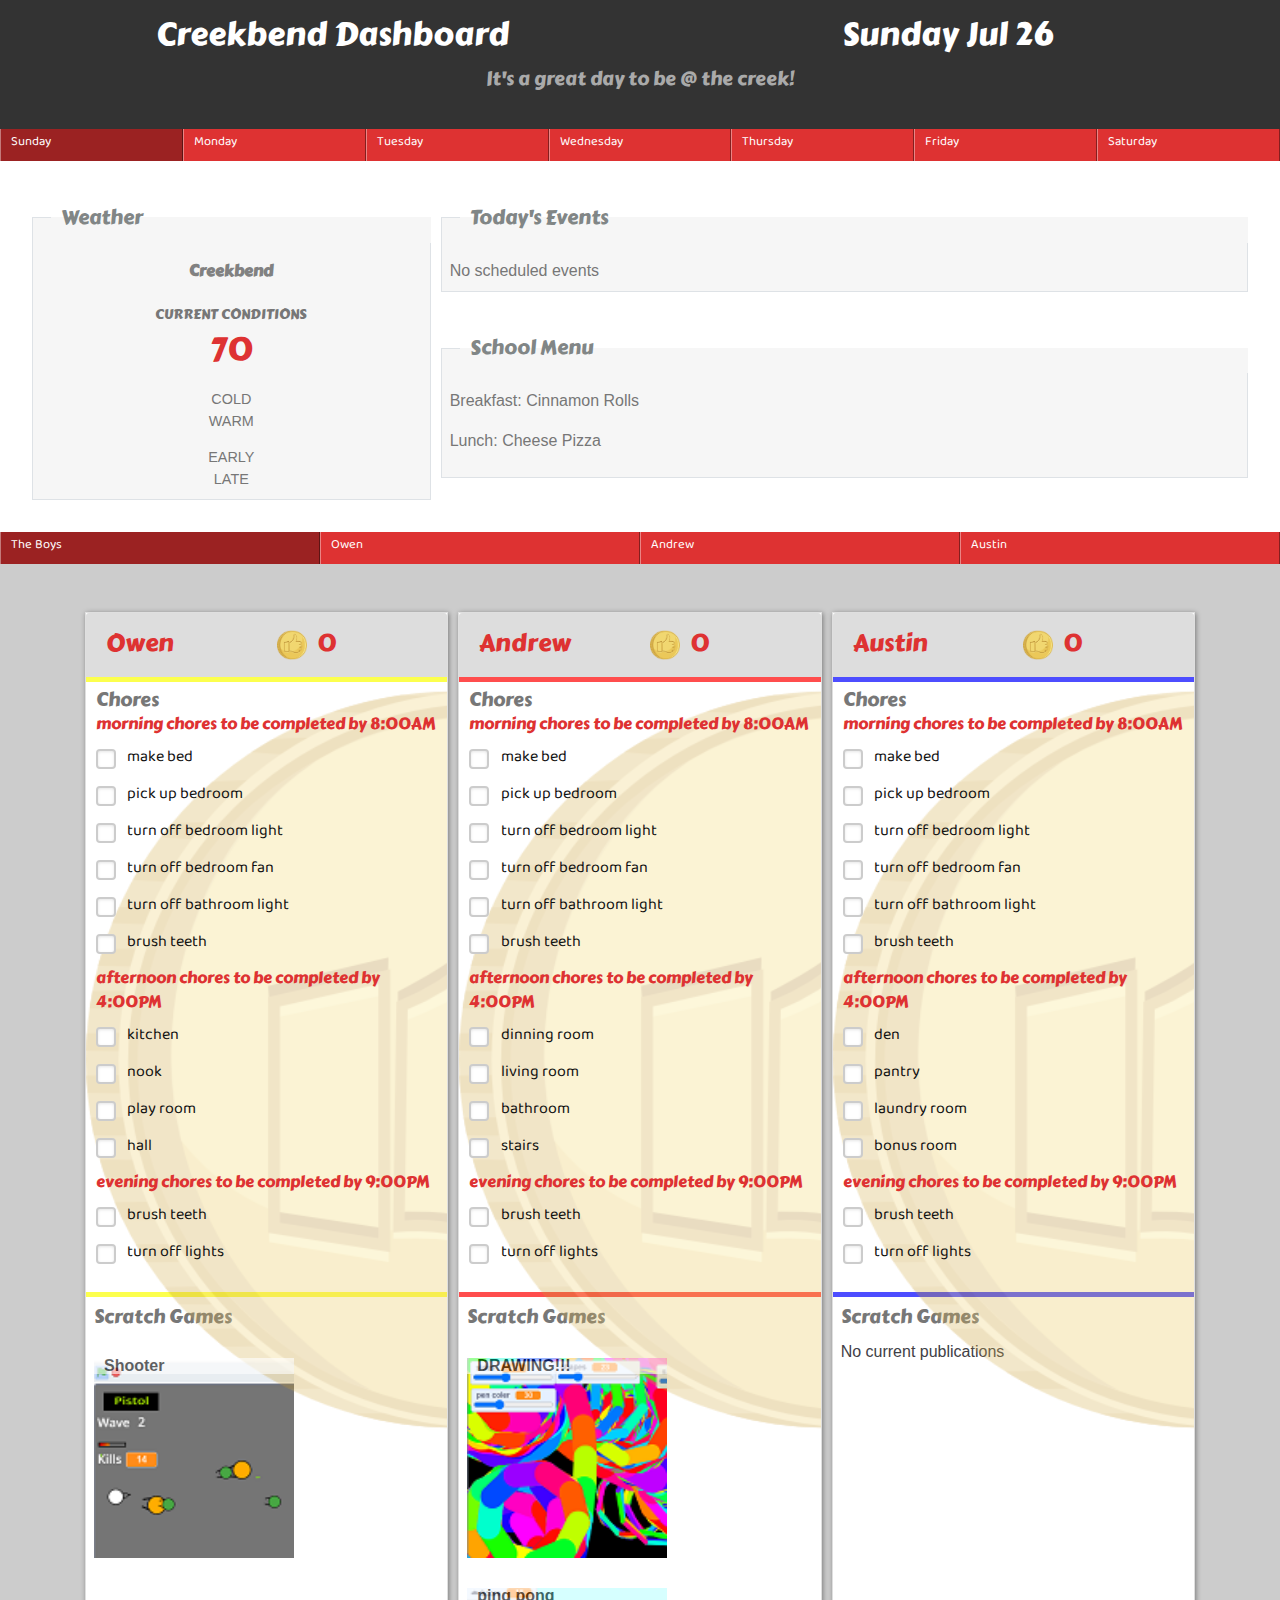
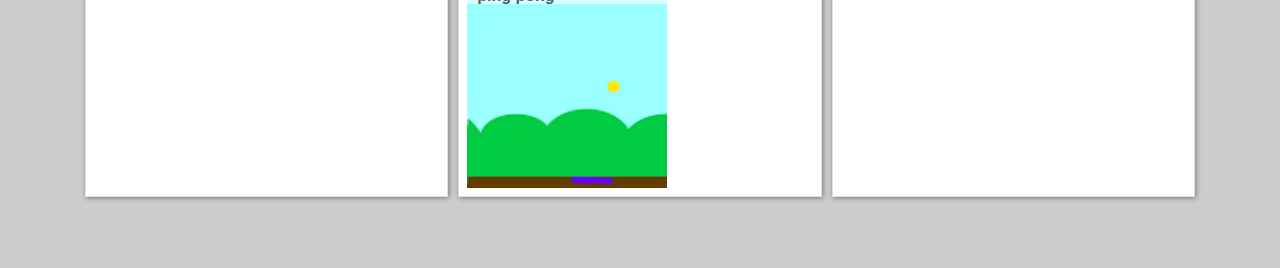
<file: Creekbend/Dashboard/index.html>
<!doctype html>
<html>
<head>
<meta charset="UTF-8">
<title id="title">Creekbend Dashboard</title>

<meta name="viewport" content="width=device-width, initial-scale=1, maximum-scale=1">

<link rel="stylesheet" href="https://stackpath.bootstrapcdn.com/bootstrap/4.5.2/css/bootstrap.min.css" integrity="sha384-JcKb8q3iqJ61gNV9KGb8thSsNjpSL0n8PARn9HuZOnIxN0hoP+VmmDGMN5t9UJ0Z" crossorigin="anonymous">

<link href="https://fonts.googleapis.com/css2?family=Baloo+Tammudu+2&family=Carter+One&display=swap" rel="stylesheet">
<link href="css/dashboard_styles.css" rel="stylesheet" type="text/css">
<!--<link rel="icon" type="image/png" href="images/weatherLogo.png" /> -->

</head>

<body onload="setup(), loadChores()">

<!-- s0_header -->
<section id="s0_header">
    <div>
	<header class="s0_header_grid">
	<!--<figure class="wu"><img src="images/weatherLogo.png"></figure>-->
	<h1 class="title_dash" align="left"><a href="../index.html">Creekbend</a> Dashboard</h1>
	<h2 class="subtitle_creek">It's a great day to be @ the creek!</h2>
	<h1 id="thisday" class="title_date">Today</h1>
    </header>
    </div>
</section> <!-- s0_header -->

<!-- s1_navbar -->
<section id="s1_navbar">

    <nav class="navbar_dashboard navbar navbar-expand-sm navbar-light">
        <button class="navbar-toggler" type="button" data-toggle="collapse" data-target="#navbarNav" aria-controls="navbarNav" aria-expanded="false" aria-label="Toggle navigation">
          <span class="navbar-toggler-icon"></span>
        </button>

        <div class="collapse navbar-collapse justify-content-between" id="navbarNav">
        <ul class="navbar-nav mr-auto justify-content-between">
            <li id="day0" class="active nav-item swtichDay" onclick="switchDay(this.id)" value="0">Sunday</li>
            <li id="day1" class="nav-item swtichDay" onclick="switchDay(this.id)" value="1">Monday</li>
            <li id="day2" class="nav-item swtichDay" onclick="switchDay(this.id)" value="2">Tuesday</li>
            <li id="day3" class="nav-item swtichDay" onclick="switchDay(this.id)" value="3">Wednesday</li>
            <li id="day4" class="nav-item swtichDay" onclick="switchDay(this.id)" value="4">Thursday</li>
            <li id="day5" class="nav-item swtichDay" onclick="switchDay(this.id)" value="5">Friday</li>
            <li id="day6" class="nav-item swtichDay" onclick="switchDay(this.id)" value="6">Saturday</li>
        </ul>
            
<!--            <button id="day0" class="switchDay" onclick="switchDay(this.id)" value="0">Sunday</button>
            <button id="day1" class="switchDay" onclick="switchDay(this.id)" value="1">Monday</button>
            <button id="day2" class="switchDay" onclick="switchDay(this.id)" value="2">Tuesday</button>
            <button id="day3" class="switchDay" onclick="switchDay(this.id)" value="3">Wednesday</button>
            <button id="day4" class="switchDay" onclick="switchDay(this.id)" value="4">Thursday</button>
            <button id="day5" class="switchDay" onclick="switchDay(this.id)" value="5">Friday</button>
            <button id="day6" class="switchDay" onclick="switchDay(this.id)" value="6">Saturday</button>        
            -->
        </div> 
    </nav>
</section> <!-- s1_navbar -->

<!-- s2_dashboard -->
<section id="s2_dashboard" class="m-10">
    <div class="s2_dashboard_grid">

    <section class="db_weather" id="s2a_weather">    
        <fieldset class="border p-2 field_set">
            <legend id="location2" class="field_set_legend px-4">Weather</legend>        
    
    		<div id="location">Creekbend</div>
            <div id="conditions">
            <div><span><img id="icon"></span></div>
            <div><span id="weather">Current Conditions</span></div>
            </div>
            <div id="temperature">70</div>
            <div id="temps">
	          <div><span id="lowtemp">Cold</span></div>
		      <div><span id="hightemp">Warm</span></div>
            </div>
	        <div id="sun">
		      <div><span id="sunrise">Early</span></div>
              <div><span id="sunset">Late</span></div>
            </div>
        </fieldset>
    </section> <!-- s2a_weather -->

    <section class="db_events" id="s2b_events">
        <fieldset class="border p-2 field_set">
            <legend class="field_set_legend px-4">Today's Events</legend>        

        <div id="myevents">
        <p>Sample Item 1</p>
        <p>Sample Item 1</p>
        <p>Sample Item 1</p>
        <p>Sample Item 1</p>
        <p>Sample Item 1</p>
        </div>
        </fieldset>
    </section> <!-- s2b_events -->             
                                
    <section class="db_menu" id="s2c_menu">
        <fieldset class="border p-2 field_set">
            <legend class="field_set_legend px-4">School Menu</legend>        
            <p>Breakfast: <span id="breakfast">Cinnamon Rolls</span></p>
        <p>Lunch: <span id="lunch">Cheese Pizza</span></p>
        <!--<a class="reserve" href="#">Make a Reservation</a> -->
        </fieldset>
    </section> <!-- s2c_menu -->
    </div>
    
</section> <!-- s2_dashboard -->

<!-- s6_boys_navbar -->
<section id="s6_boys_navbar">
    <nav class="navbar_boys navbar navbar-expand-sm navbar-light">
        <button class="navbar-toggler" type="button" data-toggle="collapse" data-target="#navbarNavB" aria-controls="navbarNavB" aria-expanded="false" aria-label="Toggle navigation">
          <span class="navbar-toggler-icon"></span>
        </button>
    
        <div class="collapse navbar-collapse justify-content-between" id="navbarNavB">

        <ul class="navbar-nav mr-auto justify-content-between">
            <li id="boys" class="active nav-item swtichKid" onclick="switchKid(this.id)" value="boys">The Boys</li>
            <li id="owen" class="nav-item swtichKid" onclick="switchKid(this.id)" value="owen">Owen</li>
            <li id="andrew" class="nav-item swtichKid" onclick="switchKid(this.id)" value="andrew">Andrew</li>
            <li id="austin" class="nav-item swtichKid" onclick="switchKid(this.id)" value="austin">Austin</li>               
        </ul>

<!--            
<!--            
            <button id="boys" class="switchKid" onclick="switchKid(this.id)" value="boys">The Boys</button>
            <button id="owen" class="switchKid" onclick="switchKid(this.id)" value="owen">Owen</button>
            <button id="andrew" class="switchKid" onclick="switchKid(this.id)" value="andrew">Andrew</button>
            <button id="austin" class="switchKid" onclick="switchKid(this.id)" value="austin">Austin</button>    
-->
        </div> 
    </nav>
</section> <!-- s6_boys_navbar -->

<!--
<section id="s7_boys">   
    <div class="container py-5">
        <h3 class="chore_title">My 3 Sons</h3>
        <div class="s7_boys_grid">
    
            <div class="card mx-2">
                <h2 class="boy_name my-2 h5">Owen</h2>
                    <div class="card-body s7_boys_subGrid">
                    <img class="boy_img img-fluid border border-dark" src="images/ODturtle" alt="Owen" height="48px">
                    <span><img class="chore_pts_img" src="images/coin.png"><h2 id="ODpts1" class="chore_pts h5">0</h2></span>
                    <div id="ODchores1" class="boy_chores"></div>
                    <div id="ODgames1" class="boy_games">
                        <h2 class="chore_title my-2 h5">Games</h2>
                        <a href="https://scratch.mit.edu/projects/417439679/fullscreen" target="_blank">Shooter</a>
                    </div>
                </div>  
            </div>

            <div class="card mx-2">
                <div class="card-body s7_boys_subGrid">
                    <img class="boy_img img-fluid border border-dark" src="images/bananaman.png" alt="Andrew">
                    <h2 class="boy_name my-2 h5">Andrew</h2>
                    <span><img class="chore_pts_img" src="images/coin.png"><h2 id="AWpts1" class="chore_pts h5">0</h2></span>
                    <div id="AWchores1" class="boy_chores"></div>
                    <div id="AWgames" class="boy_games">
                        <h2 class="chore_title my-2 h5">Games</h2>
                        <a href="https://scratch.mit.edu/projects/407508645/fullscreen" target="_blank">DRAWING!!!!!</a>
                    </div>
                </div>  
            </div>
           
            <div class="card mx-2">
                <div class="card-body s7_boys_subGrid">
                    <img class="boy_img img-fluid border border-dark" src="images/ODturtle.jpg" alt="Austin">
                    <h2 class="boy_name my-2 h5">Austin</h2>
                    <span><img class="chore_pts_img" src="images/coin.png"><h2 id="ACpts1" class="chore_pts h5">0</h2></span>
                    <div id="ACchores1" class="boy_chores"></div>
                    <div id="ACgames" class="boy_games">
                        <h2 class="chore_title my-2 h5">Games</h2>
                        <a href="https://scratch.mit.edu/projects/417439679" target="_blank">Shooter</a>
                    </div>
                </div>  
            </div>
        </div>
    </div>
</section> <!-- s7_boys -->

<section id="s8_boys">   
    <div class="container py-5">
    <div class="boy_card_grid">
       
        <div id="OD_card" class="boy_card card owen_cardg">
            <div class="boy_card_header owen_card card-header">
                <div class="boy_name">Owen</div><div id="ODpts" class="chore_pts"><img class="chore_img" src="images/coin.png">0</div>
            </div>
            
            <div class="boy_card_body">
            
                <div class="boy_chore owen_card">
                    <h5 class="chore_title card-title">Chores</h5>
                    <p id="ODchores" class="chore_list ODchores"></p>
                </div>
            
                <div class="boy_game_body">
                    <h5 class="boy_game_body_text card-title">Scratch Games</h5>
                    <a href="https://scratch.mit.edu/projects/417439679" target="_blank">    
                    <div class="OD_bg1">
                        <div class="transbox">
                            <p>Shooter</p>
                        </div>            
                    </div>
                    </a>    
                </div>     
            
            </div>         
        </div> <!-- Owen -->
       
       
        <div id="AW_card" class="boy_card card andrew_cardg">
            <div class="boy_card_header andrew_card card-header">
                <div class="boy_name">Andrew</div><div id="AWpts" class="chore_pts"><img class="chore_img" src="images/coin.png">0</div>
            </div>
            
            <div class="boy_card_body">
            
                <div class="boy_chore andrew_card">
                    <h5 class="chore_title card-title">Chores</h5>
                    <p id="AWchores" class="chore_list AWchores"></p>
                </div>
            
                <div class="boy_game_body">
                    <h5 class="boy_game_body_text card-title">Scratch Games</h5>
                
                    <a href="https://scratch.mit.edu/projects/407508645" target="_blank">
                    <div class="AW_bg1">
                        <div class="transbox">
                            <p>DRAWING!!!</p>
                        </div>            
                    </div>   
                    </a>
                      
                    <a href="https://scratch.mit.edu/projects/403534840" target="_blank">
                    <div class="AW_bg2">
                        <div class="transbox">
                            <p>ping pong</p>
                        </div>            
                    </div>
                    </a>   
                </div> 
            </div>
                 
        </div> <!-- Andrew -->      
      
        <div id="AC_card" class="boy_card card austin_cardg">
            <div class="boy_card_header austin_card card-header">
                <div class="boy_name">Austin</div><div id="ACpts" class="chore_pts"><img class="chore_img" src="images/coin.png">0</div>
            </div>
            
            <div class="boy_card_body">
            
            <div class="boy_chore austin_card">
                <h5 class="chore_title card-title">Chores</h5>
                <p id="ACchores" class="chore_list ACchores"></p>
            </div>
            
            <div class="boy_game_body">
                <h5 class="boy_game_body_text card-title">Scratch Games</h5>
                <div id="ACgames" class="boy_games">
                <span>No current publications</span>
                </div>
            </div>
            </div>         
        </div> <!-- Andrew -->      
        
    </div>
    </div>
    
    
</section> <!-- s8_boys -->
           
<!--  
                   <div style="display:none" id="footerWrapper">
        <footer><p></p></footer>
    </div>
-->


</body>

<!-- jQuery library -->
<script src="https://ajax.googleapis.com/ajax/libs/jquery/3.5.1/jquery.min.js"></script>

<!-- Popper JS -->
<script src="https://cdnjs.cloudflare.com/ajax/libs/popper.js/1.16.0/umd/popper.min.js"></script>

<!-- Latest compiled JavaScript -->
<script src="https://maxcdn.bootstrapcdn.com/bootstrap/4.5.2/js/bootstrap.min.js"></script>

<script type="text/javascript" src="js/dashboard.js"></script>
</html>
</file>
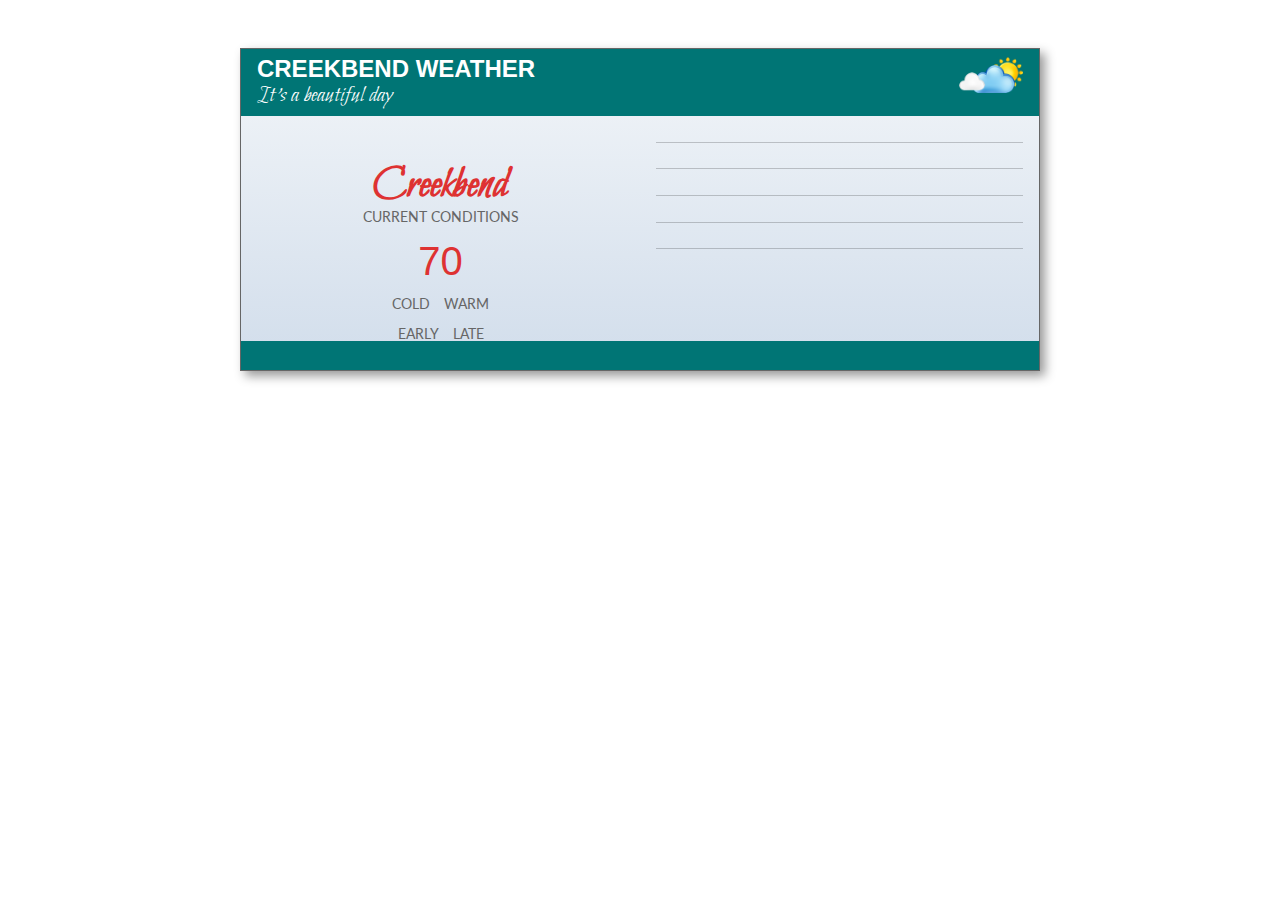
<file: Creekbend/Weather/index.html>
<!doctype html>
<html lang="en">
<head>
<meta charset="utf-8">


<title id="title">Creekbend Weather</title>

<meta name="viewport" content="width=device-width, initial-scale=1, maximum-scale=1">

<!-- Google Fonts -->
<link href="https://fonts.googleapis.com/css2?family=Bilbo+Swash+Caps&family=Cherry+Cream+Soda&family=Lato&display=swap" rel="stylesheet">
    
<!-- STYLE SHEETS -->
<link href="css/weather_styles.css" rel="stylesheet">
<link rel="icon" type="image/png" href="images/weatherLogo.png" />

<!-- removes the browser interface -->
<meta name="apple-mobile-web-app-capable" content="yes">
<meta name="mobile-web-app-capable" content="yes">

<meta name="apple-mobile-web-app-title" content="Weather">


<!--[if lt IE 9]>
	<script src="http://html5shim.googlecode.com/svn/trunk/html5.js"></script>
	<script src="http://css3-mediaqueries-js.googlecode.com/svn/trunk/css3-mediaqueries.js"></script>
<![endif]-->
     
</head>
<body>
	<div id="wrapper">
	<header>
		<figure class="wu"><img src="images/weatherLogo.png"></figure>
    <h1>Creekbend Weather</h1>
    <h2>It's a beautiful day</h2>
    </header>
    
    
    
<!-- page content here -->
<main>
<section id="left">
	<div id="location">Creekbend</div>
	<div id="conditions"><span id="weather">Current Conditions</span><span><img id="icon"></span></div>
	<!--<div id="weather">Current Conditions</div>-->
	<div id="temperature">70</div>
	<div id="temps">
		<span id="lowtemp">Cold</span>
		<span id="hightemp">Warm</span>
	</div>
	<div id="sun">
		<span id="sunrise">Early</span>
		<span id="sunset">Late</span>
	</div>
</section>

<section id="right">
<div>
	<span id="r1c1"></span>
	<span> <img id="r1c2"></span>
	<span id="r1c3"></span>
	<span id="r1c4"></span>
</div>	
<div>
	<span id="r2c1"></span>
	<span> <img id="r2c2" ></span>
	<span id="r2c3"></span>
	<span id="r2c4"></span>
</div>	
<div>
	<span id="r3c1"></span>
	<span> <img id="r3c2" ></span>
	<span id="r3c3"></span>
	<span id="r3c4"></span>
</div>	
<div>
	<span id="r4c1"></span>
	<span> <img id="r4c2" ></span>
	<span id="r4c3"></span>
	<span id="r4c4"></span>
</div>	
<div>
	<span id="r5c1"></span>
	<span> <img id="r5c2" ></span>
	<span id="r5c3"></span>
	<span id="r5c4"></span>
</div>	
</section>
    
    
    
    
    
    
    
    </main><!-- end content -->
    
    
    <footer>
    <p style="display:none">&bull;Paul Cheney &bull; Pluralsight Practice File</p>
    </footer>
    
		</div> <!-- end wrapper -->
</body>
	<script type="text/javascript" src="js/weather.js"></script>
</html>
</file>
<file: Creekbend/Dashboard/css/dashboard_styles.css>
/*
html, body, div, span, applet, object, iframe,
h1, h2, h3, h4, h5, h6, p, blockquote, pre,
a, abbr, acronym, address, big, cite, code,
del, dfn, em, img, ins, kbd, q, s, samp,
small, strike, strong, sub, sup, tt, var,
b, u, i, center,
dl, dt, dd, ol, ul, li,
fieldset, form, label, legend,
table, caption, tbody, tfoot, thead, tr, th, td,
article, aside, canvas, details, embed,
figure, figcaption, footer, header, hgroup,
menu, nav, output, ruby, section, summary,
time, mark, audio, video {
  margin: 0;
  padding: 0;
  border: 0;
  font-size: 100%;
  font: inherit;
  vertical-align: baseline; }
*/
/* HTML5 display-role reset for older browsers */
/*
article, aside, details, figcaption, figure,
footer, header, hgroup, menu, nav, section {
  display: block; }

body {
  line-height: 1; }
*/

ol, ul {
  list-style: none; }

blockquote, q {
  quotes: none; }

blockquote:before, blockquote:after,
q:before, q:after {
  content: '';
  content: none; }

/* Prevents iPhone from resizing in landscape mode  */
html {
  -webkit-text-size-adjust: none; }

/*  apply a natural box layout model to all elements  */
* {
  -moz-box-sizing: border-box;
  -webkit-box-sizing: border-box;
  box-sizing: border-box; }

body {
  font-size:16px;
  font-family: 'Baloo Tammudu 2', cursive;
  font-weight:400;
  color:#777;
  background-color:#fff
}

a:link, a:visited {
    text-decoration: none;
    color: white;
}

/* -------- s0_header -------- */
#s0_header {
  background-color: #333;
}
.s0_header_grid {
    display: grid;
    grid-template-columns: repeat(2, 1fr);
    grid-template-rows: repeat(2, auto);
    grid-template-areas:
        "title_dash title_date"
        "subtitle_creek subtitle_creek"
        ;
}
header{position:relative;padding:1rem 2% 0rem 2%}
.title_dash {
    grid-area: title_dash;
    font-size: 2rem;
    font-weight:400;
    font-family: 'Carter One', cursive;
    color:#FFF;
    left: 2%;
}
.title_date {
    grid-area: title_date;
    font-size: 2rem;
    font-weight:400;
    font-family: 'Carter One', cursive;
    color:#FFF;
    right: 100%;
}
.subtitle_creek {
    grid-area: subtitle_creek;
    font-size: 1.2rem;
}

@media (max-width: 768px) {
    .title_dash {
        font-size: 1.5rem;
    }
    .title_date {
        font-size: 1.5rem;
    }
    .subtitle_creek {
        font-size: 1.2rem;
    }
}
@media (max-width: 576px) {
    .s0_header_grid {
        grid-template-columns: repeat(1, 1fr);
        grid-template-rows: repeat(3, auto);
        grid-template-areas:
            "title_dash"
            "title_date"
            "subtitle_creek"
        ;
    }
    .title_date {
        font-size: 2rem;
    }
    .subtitle_creek {
        font-size: .8rem;
    }
}

/*
div#wrapper {
  height: 100vh;
  position: relative;
  background: linear-gradient(#f3f6f9 0%, #d1ddeb 100%); }
*/

/* -------- s1_navbar -------- */
#s1_navbar{background-color:#de3232;}
#s1_navbar{
    width: 100%;
    height: 2rem;
    line-height: 2rem;
}

.navbar-toggler-icon {
    height: 1.2em!important;
    width: 1.2em!important;
    background-size: 75% 75%!important;
}

.navbar_dashboard {
    padding: 0;
}   
nav {
    background-color: #de3232;
/*  padding: 0px 2%; */
}
div#navbarNav{background-color:#de3232}

nav ul {
    width: 100%;
    height: 100%;
    /*
    margin-left: 4%;
    margin-right: 4%;
    */
}

nav li {
/*    width:14.285714%; */
    width: 25%;
    border-left:solid 1px rgba(255,255,255,0.4);
    border-right:solid 1px rgba(0,0,0,0.4);
    /* font-family: 'Carter One', cursive; */
    font-family:'Baloo Tammudu 2', cursive!important;
    border-radius: 0px;
    padding-left: 10px;
    font-size: .8rem;
    color: white!important;
    text-decoration: none!important;
}
nav li.active { background-color: rgba(0,0,0,0.3);}
nav li:hover { background-color: rgba(0,0,0,0.2);}
nav a:link:active { background-color: rgba(0,0,0,0.2);}

div#navbarNav .navbar-collapse .open{background-color:#0000FF

}

.navbar-default .navbar .open .dropdown-menu > li > a {
    color: #0f4c92;
  }
.narbar-nav {
    width: 100%!important;
    color: red!important;
}
.collapse {
    width: 100%;
}
/*
nav button {
    background: linear-gradient(to bottom, rgba(255, 255, 255, 0.9) 0%, white 60%, rgba(255, 255, 255, 0.6) 100%);
    padding: 10px 10px;
    margin-left: 4%; }
*/
/*
nav button {
    font-weight:300;
    font-size:1rem;
    margin:0;
    padding:0rem 0;
}
*/
nav button:hover{background-color:#bf2d2d}


/* -------- s2_dashboard -------- */
/*#s2_dashboard{background-color:#f0e9d7;} */
/*#s2_dashboard{background-color: rgba(98, 128, 133, .3);} /* 73 99 102 - 496366 --- 98 128 133 628085 */
#s2_dashboard {
  min-height: 5em; 
  padding: 2em;
}

.s2_dashboard_grid {
    display:grid;
    grid-template-columns: repeat(3, 1fr);
    grid-template-rows: repeat(2, auto);
    grid-gap: 10px;
    grid-template-areas:
        "db_weather db_events db_events"
        "db_weather db_menu db_menu"
        ;
}
.db_weather {
    grid-area:db_weather;
}
.db_events {
    grid-area:db_events;
    height: 100%;
}
.db_menu {
    grid-area:db_menu;
    height: 100%;
}

@media (max-width: 500px) {
    .s2_dashboard_grid {
        grid-template-columns: repeat(1, 1fr);
        grid-template-rows: repeat(3, auto);
        grid-gap: 10px;
        grid-template-areas:
            "db_weather"
            "db_events"
            "db_menu"
        ;
    }
}

.field_set {
    border: #818686 2px solid;
    background-color: rgba( 169, 169, 169, .1)
}
.field_set_legend {
    font-family: 'Carter One', cursive;
    font-size: 20px;
    margin-left: 10px;
    padding: 10px!important;
    /*margin: 0px 0px 0px 0px!important; */
    color: #818686;
}
#location {
    text-align: center;
    font-size: 1rem;
    font-weight: 700;
/*    color: rgba(222, 50, 50, 1); */
    color: rgba(50, 50, 50, .6);
    font-family: 'Carter One', sans-serif;
  }
#conditions {
    margin-top: 0rem;
    padding: 0;
    text-align: center;
    font-size: .9rem;
    font-weight: 400;
    font-family: 'Carter One', sans-serif;
    text-transform: uppercase;
   }
#weather {
    margin-top: 0rem;
    text-align: center;
    font-size: .9rem;
    font-weight: 400;
    text-transform: uppercase;
   }
#temperature {
    margin-top: 0rem;
    text-align: center;
    font-size: 2rem;
    font-weight: 100;
    font-family: 'Carter One', sans-serif;
    color: rgba(222, 50, 50, 1); }
#temps {
    margin-top: 0rem;
    text-align: center;
    font-size: .9rem;
    font-weight: 400;
    text-transform: uppercase;
    padding: 4%; }
#lowtemp {
    padding: 5px;
}
#hightemp {
    padding: 5px;
}
#sun {
    margin-top: 0rem;
    text-align: center;
    font-size: .9rem;
    font-weight: 400;
    text-transform: uppercase;
    }
#sunrise {
      padding: 5px;
    }  
#sunset {
      padding: 5px;
    }  


/* MAIN  */
main {
  min-height: 5em; 
  padding: 2em;
}
h1 {
    font-family: 'Carter One', cursive;
    font-size:2.5rem;
    color: rgba(50, 50, 50, .6);
    /*color:#de3232;*/
    text-align:center
}
h2 {
    font-family: 'Carter One', cursive;
    /* font-size:2rem; */
    color:#de3232
}
/*
p {line-height:130%}
p#desc {text-align:center;font-size:1.4rem}
span {font-weight:400}
figure.photo {margin-top:1rem;border:1px solid #aaa}
figure.photo img {width:100%;display:block}
main section {margin-top:2rem}
a.reserve {display:block;font-weight:400;background-color:#de3232;color:#fff;text-decoration:none;padding:1rem 0;margin:1rem 0;border-radius:20px;text-align:center}
*/


main #right {
    margin-top: 0rem;
    margin-bottom: 2rem;
    padding: 0 1rem; }
  main #right img {
    width: 40px; }
  main #right div {
    /* border-bottom: 1px solid rgba(31, 105, 190, 0.2); */
    border-bottom: 1px solid rgba(0, 0, 0, .2);
    padding-top: .6rem;
    display: flex;
    display: -ms-flexbox;
    flex-direction: row;
    -ms-flex-direction: row;
    flex-wrap: nowrap;
    align-items: center; }


/*  FOOTER  */
footer {
  position: fixed;
  bottom: 0;
  width: 100%;
  text-align: center;
  padding: 1em;
  background-color: #de3232;
  color: #fff;
  font-size: .9rem; }

/* OTHER */
@media only screen and (min-width: 480px) {
  #s3_weather, #right {
    float: left;
    width: 25%; } }
@media only screen and (min-width: 800px) {
  div#wrapper {
    max-width: 800px;
    margin: 3rem auto 0 auto;
    border: 1px solid #666;
    height: auto;
    box-shadow: 5px 5px 10px #999; }

  footer {
    clear: both;
    position: relative; } }
/*
# sourceMappingURL=styles.css.map
*/

/* ---------- s6_boys_navbar ---------- */

#s6_boys_navbar{background-color:#de3232;}
#s6_boys_navbar{
    width: 100%;
    height: 2rem;
    line-height: 2rem;
}
.navbar_boys {
    padding: 0;
}  

/* ---------- s7_boys ---------- */

#s7_boys{background-color:#cccccc;}

.chore_time {
    font-size: 1rem;
    font-family: 'Carter One', cursive;
    color: #de3232;
}
.chore_label {
    font-size: 1rem;
    font-family: 'Baloo Tammudu 2', cursive;
    color: #111;
    padding-left: .5rem;
}
#s7_boys .card {
    border-width: 1px;
/*    border-color: #414046; */
    border-color: #dddddd;
    border-radius: 0%;
    box-shadow: 1px 1px 5px rgba(0,0,0,0.4);
}

.s7_boys_grid {
    display: grid;
    grid-template-columns: repeat(3, 1fr);
    grid-template-rows: repeat(1, 1fr);
}

.s7_boys_subGrid {
    display: grid;
    grid-template-columns: repeat(2, auto);
    grid-template-rows: repeat(3, auto);
    grid-template-areas: 
        "boy_name chore_pts"
        "boy_chores boy_chores"
        "boy_img boy_games"
        ;    
}
.boy_img {
    grid-area: boy_img;
}
.boy_name {
    grid-area: boy_name;
}
.chore_pts {
    grid-area: chore_pts;
}
.boy_chores {
    grid-area: boy_chores;
}
.boy_games {
    grid-area: boy_games;
    color: #414046;
}

#s7_boys .card img {
    border-color: #dddddd;
    border-radius: 0%;
    box-shadow: 1px 1px 5px rgba(0,0,0,0.4);
}

#s8_boys a {
    color: #777;
}

@media (max-width: 768px) {
   .s7_boys_grid {
        grid-template-columns: repeat(1, 1fr);
        grid-template-rows: repeat(3, 1fr);
        grid-gap: 10px;
    } 
    /*
    .s7_boys_subGrid {
        display: grid;
        grid-template-columns: repeat(2, 1fr);
        grid-template-rows: repeat(1, 1fr);
        grid-gap: 15px;
    }
    */
}
/*
@media (max-width: 576px) {
    .s7_boys_grid {
        grid-template-columns: repeat(1, 1fr);
        grid-template-rows: repeat(2, auto); /* Should this be 3 */
    }
    
    .s7_boys_subGrid {
        display: grid;
        grid-template-columns: repeat(1, 1fr);
        grid-template-rows: repeat(3, auto); /* Should this be 2 */
        grid-gap: 15px;
    }
}
*/
.text_plain {
    font-family: 'Lato', sans-serif;
    color: #999999;
}


/* ---------- s8_boys ---------- */
#s8_boys{background-color:#cccccc;}

#s8_boys .boy_card_grid {
    display: grid;
    grid-template-columns: repeat(3, 1fr);
    grid-template-rows: repeat(1, 1fr);
    grid-gap: 10px;
    grid-template-areas: 
        "owen_cardg andrew_cardg austin_cardg"
        ;
}
#s8_boys .boy_card {
    border-radius: 0px;
    margin-bottom: 1.4rem;
    /* border-color: #414046; */
    box-shadow: 1px 1px 5px rgba(0,0,0,0.4);
}
#s8_boys .owen_cardg {
    grid-area: owen_cardg;
}
#s8_boys .owen_card {
    border-bottom: 5px solid rgba(252, 255, 77, 1);
}
#s8_boys .andrew_cardg {
    grid-area: andrew_cardg;
}
#s8_boys .andrew_card {
    border-bottom: 5px solid rgba(255, 77, 77, 1);
}
#s8_boys .austin_cardg {
    grid-area: austin_cardg;
}
#s8_boys .austin_card {
    border-bottom: 5px solid rgba(77, 77, 255, 1);
}
@media (max-width: 768px) {
   #s8_boys .boy_card_grid  {
        grid-template-columns: repeat(1, 1fr);
        grid-template-rows: repeat(3, 1fr);
        grid-gap: 10px;
        grid-template-areas: 
           "owen_cardg"
           "andrew_cardg"
           "austin_cardg"
           ;
    } 
}
#s8_boys .boy_card_header {
    font-family: "Carter One", cursive;
    font-size: 1.5rem;
    color: #de3232; 
    background-color: #dddddd;
    display: grid;
    grid-template-columns: repeat(2, 1fr);
    grid-template-rows: repeat(1, 1fr);
    grid-template-areas:
        "boy_name chore_pts"
        ;
}
.boy_name {
    grid-area: boy_name;
}
.chore_img {
/*    grid-area: chore_img; */
    height: 35px;
    border: none;
    box-shadow: none!important;
    padding: 0px 10px 5px 10px;
}
.chore_pts {
    grid-area: chore_pts;
    float: right;
    font-size: 1.5rem;
}

.boy_chore {
    /*
    position: relative;
    height: 100vh;
    width: 100%;
    display: flex;
    align-items: center;
    justify-content: center;
    */
    /*
    background-image: url("../images/coin.png");
    background-repeat: no-peat;
    background-size: cover;
    padding: .5rem;
    opacity: .5;
    */
    display: grid;
    grid-template-columns: repeat(1, 1fr);
    grid-template-rows: repeat(2, auto);
    grid-template-areas:
        "chore_title"
        "chore_list"
        ;
}
.boy_chore::before {
    content: "";
    background-image: url("../images/coin.png");
    background-repeat: no-peat;
    background-size: cover;
    position: absolute;
    top: 62px;
    right: 0px;
    bottom: 0px;
    left: 0px;
    height: 65%;
    /* padding: .5rem; */
    opacity: .3;
    /*height: 100vw;*/
}
.chore_title {
    grid-area: chore_title;
    padding-left: 10px;
    padding-top: 25px;
}
.chore_list {
    grid-area: chore_list;
    position: relative;
    padding-left: 10px;
    padding-top: 30px;
}
#s8_boys .chore_title {
    position: absolute;
    top: 50px;
    color: #777;
    font-family: "Carter One", cursive;
    font-size: 1.2rem;
}
#s8_boys .boy_game_body {
    padding: .5rem;
}
#s8_boys .boy_game_body_text {
    font-family: "Carter One", cursive;
    font-size: 1.2rem;
}

.boys_gameGrid {
        display: grid;
        grid-template-columns: repeat(1, 1fr);
        grid-template-rows: repeat(auto);
        /*grid-template-rows: repeat(3, auto); /* Should this be 2 */
        grid-gap: 15px;
    }
.owen_game_name1 {
    grid-row: 1 / 2;
}
.owen_game_pic1 {
    grid-row: 2 / 3;
}

div.OD_bg1 {
  background: url("../images/OD_Shooter.png");
  background-repeat: no-repeat;
  line-height: 1;
  background-size: cover;
  height: 200px;
  width: 200px;
  /* border: 2px solid #777; */
}
div.AW_bg1 {
  background: url("../images/AW_Drawing.png");
  background-repeat: no-repeat;
  line-height: 1;
  background-size: cover;
  height: 200px;
  width: 200px;
  /* border: 2px solid #777; */
}
div.AW_bg2 {
  background: url("../images/AW_pingpong.png");
  background-repeat: no-repeat;
  line-height: 1;
  background-size: cover;
  height: 200px;
  width: 200px;
  /* border: 2px solid #777; */
}
div.transbox {
  margin-top: 30px;
  background-color: #ffffff;
  /*border: 1px solid black;*/
  opacity: 0.6;
}

div.transbox p {
  margin: 5%;
  font-weight: bold;
  color: black;
}
#grad1 {
  height: 200px;
  background-color: #cccccc;
  background-image: linear-gradient(red, yellow);
}

input[type='checkbox'] {
    width: 20px;
    height: 20px;
    background-color: red!important;
    border-radius: 0px!important;
}
input[type='checkbox']:checked {
    background: #abd;
    background-color: red!important;
    border-radius: 0px!important;
}


/* Base for label styling */
[type="checkbox"]:not(:checked),
[type="checkbox"]:checked {
  position: absolute;
  left: -9999px;
}
[type="checkbox"]:not(:checked) + label,
[type="checkbox"]:checked + label {
  position: relative;
  padding-left: 1.95em;
  cursor: pointer;
}

/* checkbox aspect */
[type="checkbox"]:not(:checked) + label:before,
[type="checkbox"]:checked + label:before {
  content: '';
  position: absolute;
  left: 0; top: 0;
  width: 1.25em; height: 1.25em;
  border: 2px solid #ccc;
  background: #fff;
  border-radius: 4px;
  box-shadow: inset 0 1px 3px rgba(0,0,0,.1);
}
/* checked mark aspect */
[type="checkbox"]:not(:checked) + label:after,
[type="checkbox"]:checked + label:after {
  content: '\2713\0020';
  position: absolute;
  top: .15em; left: .22em;
  font-size: 1.3em;
  line-height: 0.8;
  color: #de3232;
  transition: all .2s;
  font-family: 'Lucida Sans Unicode', 'Arial Unicode MS', Arial;
}
/* checked mark aspect changes */
[type="checkbox"]:not(:checked) + label:after {
  opacity: 0;
  transform: scale(0);
}
[type="checkbox"]:checked + label:after {
  opacity: 1;
  transform: scale(1);
}
/* disabled checkbox */
[type="checkbox"]:disabled:not(:checked) + label:before,
[type="checkbox"]:disabled:checked + label:before {
  box-shadow: none;
  border-color: #bbb;
  background-color: #ddd;
}
[type="checkbox"]:disabled:checked + label:after {
  color: #999;
}
[type="checkbox"]:disabled + label {
  color: #aaa;
}
/* accessibility */
[type="checkbox"]:checked:focus + label:before,
[type="checkbox"]:not(:checked):focus + label:before {
  border: 2px dotted blue;
}

/* hover style just for information */
label:hover:before {
  border: 2px solid #aaa!important;
}






/* Useless styles, just for demo design */

body {
  font-family: "Open sans", "Segoe UI", "Segoe WP", Helvetica, Arial, sans-serif;
  color: #777;
}
h1, h2 {
  margin-bottom: .25em;
  font-weight: normal;
  text-align: center;
}
h2 {
  margin: .25em 0 2em;
  color: #aaa;
}
form {
  width: 7em;
  margin: 0 auto;
}
.txtcenter {
  margin-top: 4em;
  font-size: .9em;
  text-align: center;
  color: #aaa;
}
.copy {
 margin-top: 2em; 
}
.copy a {
 text-decoration: none;
 color: #4778d9;
}
</file>
<file: Creekbend/Weather/css/weather_styles.css>
/* http://meyerweb.com/eric/tools/css/reset/ 
   v2.0 | 20110126
   License: none (public domain)
*/

html, body, div, span, applet, object, iframe,
h1, h2, h3, h4, h5, h6, p, blockquote, pre,
a, abbr, acronym, address, big, cite, code,
del, dfn, em, img, ins, kbd, q, s, samp,
small, strike, strong, sub, sup, tt, var,
b, u, i, center,
dl, dt, dd, ol, ul, li,
fieldset, form, label, legend,
table, caption, tbody, tfoot, thead, tr, th, td,
article, aside, canvas, details, embed,
figure, figcaption, footer, header, hgroup,
menu, nav, output, ruby, section, summary,
time, mark, audio, video {
  margin: 0;
  padding: 0;
  border: 0;
  font-size: 100%;
  font: inherit;
  vertical-align: baseline; }

/* HTML5 display-role reset for older browsers */
article, aside, details, figcaption, figure,
footer, header, hgroup, menu, nav, section {
  display: block; }

body {
  line-height: 1; }

ol, ul {
  list-style: none; }

blockquote, q {
  quotes: none; }

blockquote:before, blockquote:after,
q:before, q:after {
  content: '';
  content: none; }

table {
  border-collapse: collapse;
  border-spacing: 0; }

/* Prevents iPhone from resizing in landscape mode  */
html {
  -webkit-text-size-adjust: none; }

/*  apply a natural box layout model to all elements  */
* {
  -moz-box-sizing: border-box;
  -webkit-box-sizing: border-box;
  box-sizing: border-box; }

/* BODY  */
body {
  font-size: 16px;
  font-family: 'Lato', sans-serif;
  font-weight: 400;
  color: #666;
  background-color: #fff; }

div#wrapper {
  height: 100vh;
  position: relative;
  background: linear-gradient(#f3f6f9 0%, #d1ddeb 100%); }

/* HEADER  */
header {
  background-color: #007575; /* DE3232 */
  padding: .5rem 0 .5rem 2%; }

header h1, header h2 {
  color: white; }

header h1 {
  font-size: 1.5rem;
  font-weight: 700; 
  font-family: 'Cherry Cream Soda', sans-serif;
  text-transform: uppercase;
}

header h2 {
  font-family: 'Bilbo Swash Caps', sans-serif;
  font-size: 1.5rem;
  font-weight: 400;
  padding-top: .2rem; }

header figure {
  float: right;
  width: 80px;
  padding-right: 2%; }

header figure img {
  width: 100%; }

nav {
  background-color: #007575;
  padding: 10px 2%; }
  nav input {
    width: 100px;
    padding: 5px 0 5px 10px;
    border: 1px solid #fff;
    border-radius: 5px;
    background-color: rgba(255, 255, 255, 0.5); }
  nav button {
    border: 1px solid #fff;
    background: linear-gradient(to bottom, rgba(255, 255, 255, 0.9) 0%, white 60%, rgba(255, 255, 255, 0.6) 100%);
    border-radius: 5px;
    padding: 5px 10px;
    margin-left: 4%; }

/*end nav*/ 
/* MAIN  */
main {
  min-height: 5em; }
  main #location {
    margin-top: 3rem;
    text-align: center;
    font-size: 2.8rem;
    font-weight: 700;
    color: rgba(222, 50, 50, 1);
    font-family: 'Bilbo Swash Caps', sans-serif;
  }
  main #conditions {
    margin-top: 0rem;
    padding: 0;
    text-align: center;
    font-size: .9rem;
    font-weight: 400;
    text-transform: uppercase;
   }
   main #weather {
    margin-top: 0rem;
    text-align: top;
    vertical-align: middle;
    font-size: .9rem;
    font-weight: 400;
    text-transform: uppercase;
   }
   main #temperature {
    margin-top: 1rem;
    text-align: center;
    font-size: 2.5rem;
    font-weight: 100;
    font-family: 'Cherry Cream Soda', sans-serif;
    color: rgba(222, 50, 50, 1); }
  main #temps {
      margin-top: 1rem;
      text-align: center;
      font-size: .9rem;
      font-weight: 400;
      text-transform: uppercase;
      }
  main #lowtemp {
        padding: 5px;
      }  
  main #hightemp {
        padding: 5px;
      }    
  main #sun {
    margin-top: 1rem;
    text-align: center;
    font-size: .9rem;
    font-weight: 400;
    text-transform: uppercase;
    }
  main #sunrise {
      padding: 5px;
    }  
  main #sunset {
      padding: 5px;
    }  
    
    main #right {
    margin-top: 0rem;
    margin-bottom: 2rem;
    padding: 0 1rem; }
  main #right img {
    width: 40px; }
  main #right div {
    /* border-bottom: 1px solid rgba(31, 105, 190, 0.2); */
    border-bottom: 1px solid rgba(0, 0, 0, .2);
    padding-top: .6rem;
    display: flex;
    display: -ms-flexbox;
    flex-direction: row;
    -ms-flex-direction: row;
    flex-wrap: nowrap;
    align-items: center; }
  main #right div span:nth-child(1) {
    flex-basis: 25%;
    -ms-flex: 1 1 25%; }
  main #right div span:nth-child(2) {
    flex-grow: 1; }
  main #right div span:nth-child(3) {
    flex-grow: 1; }
  main #right div span:nth-child(4) {
    flex-grow: 1; }

/*  FOOTER  */
footer {
  position: fixed;
  bottom: 0;
  width: 100%;
  text-align: center;
  padding: 1em;
  background-color: #007575;
  color: #fff;
  font-size: .9rem; }

/* OTHER */
div.keepOpen {
  clear: both; }

@media only screen and (min-width: 480px) {
  #left, #right {
    float: left;
    width: 50%; } }
@media only screen and (min-width: 800px) {
  div#wrapper {
    max-width: 800px;
    margin: 3rem auto 0 auto;
    border: 1px solid #666;
    height: auto;
    box-shadow: 5px 5px 10px #999; }

  footer {
    clear: both;
    position: relative; } }

# sourceMappingURL=styles.css.map
</file>
